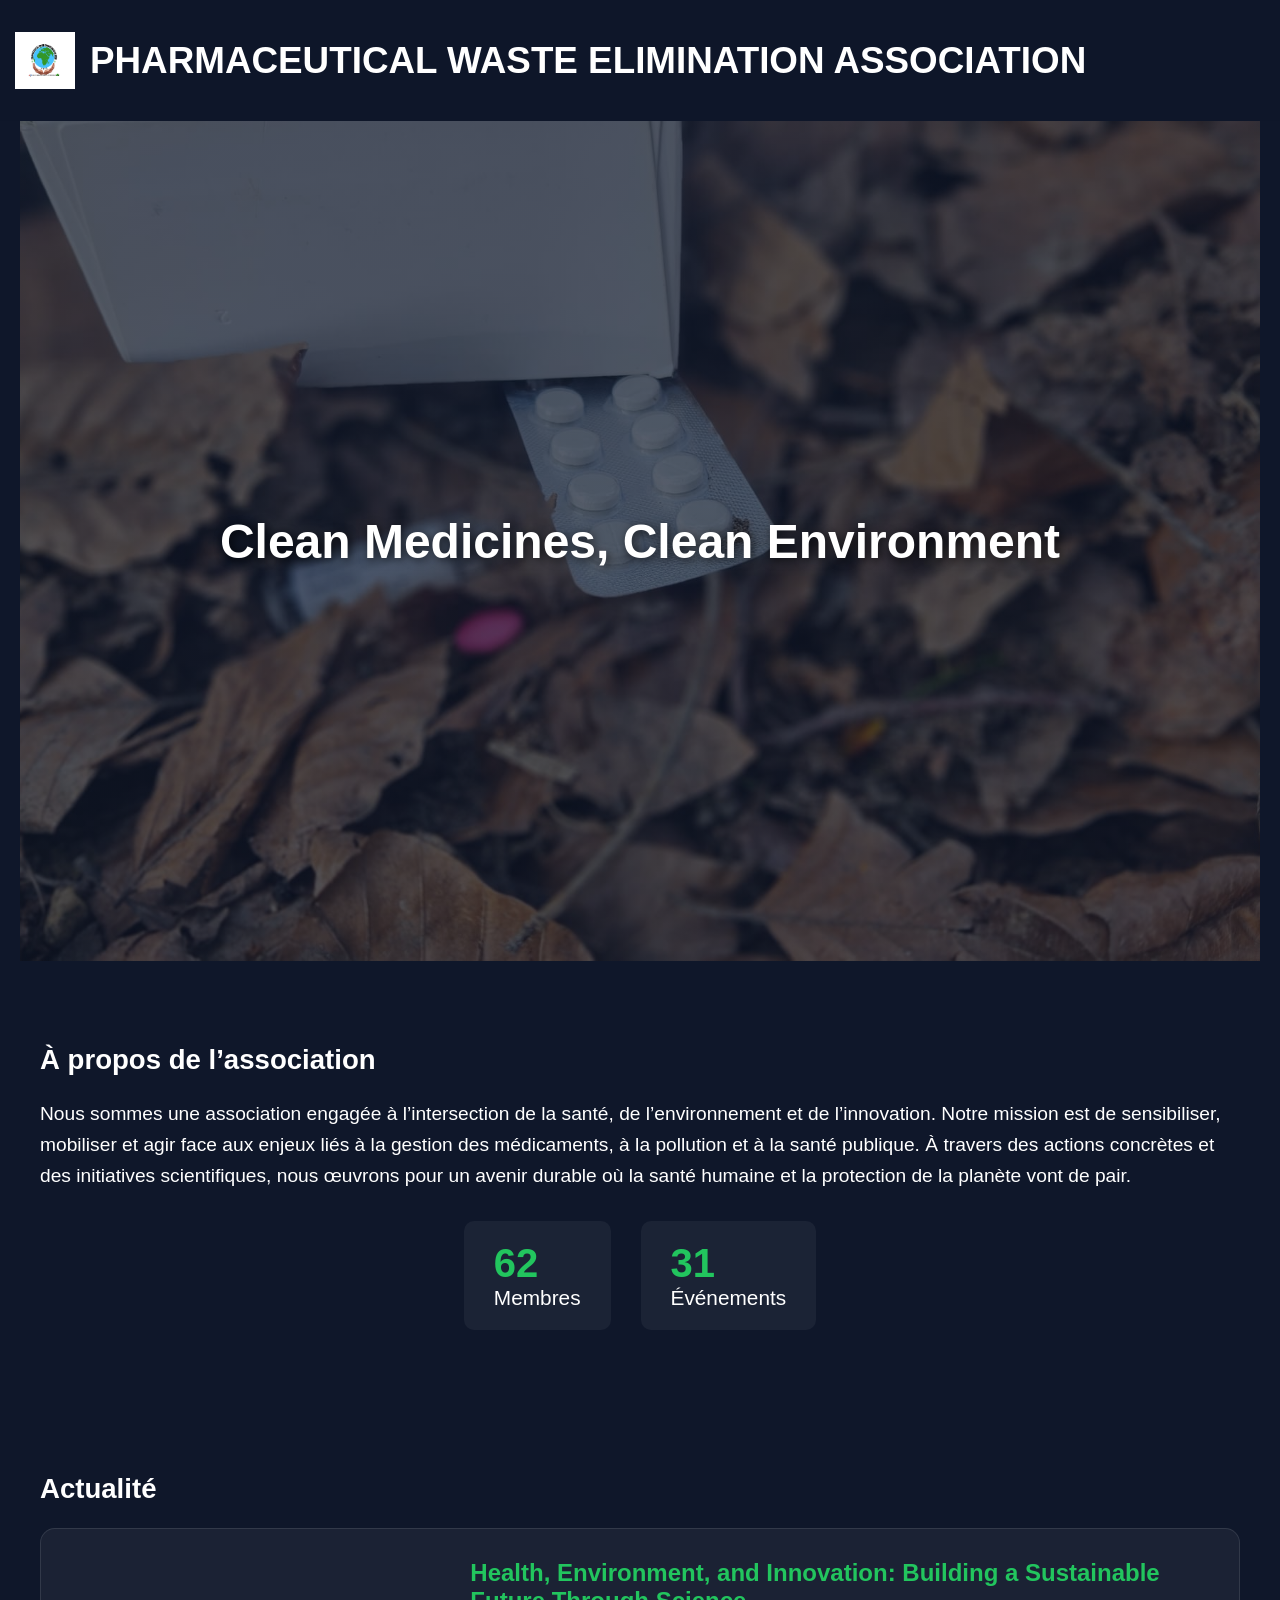
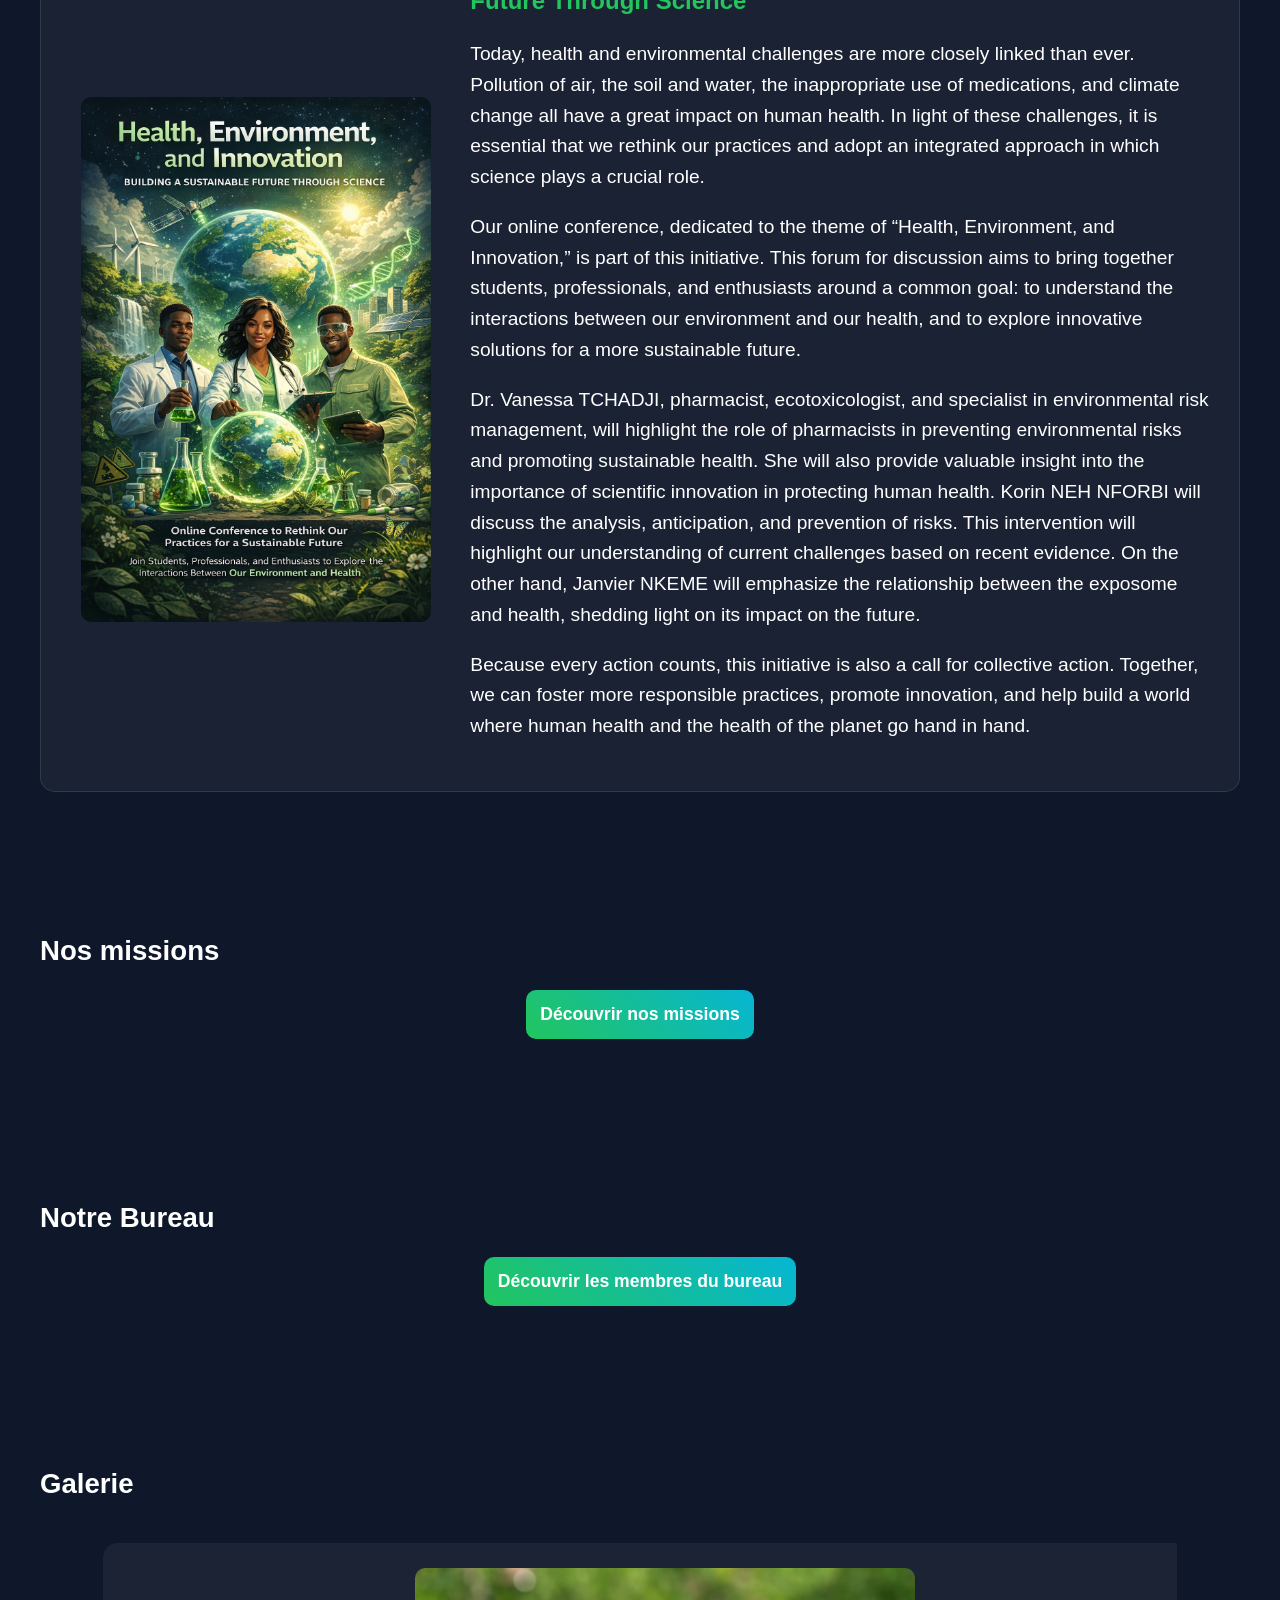
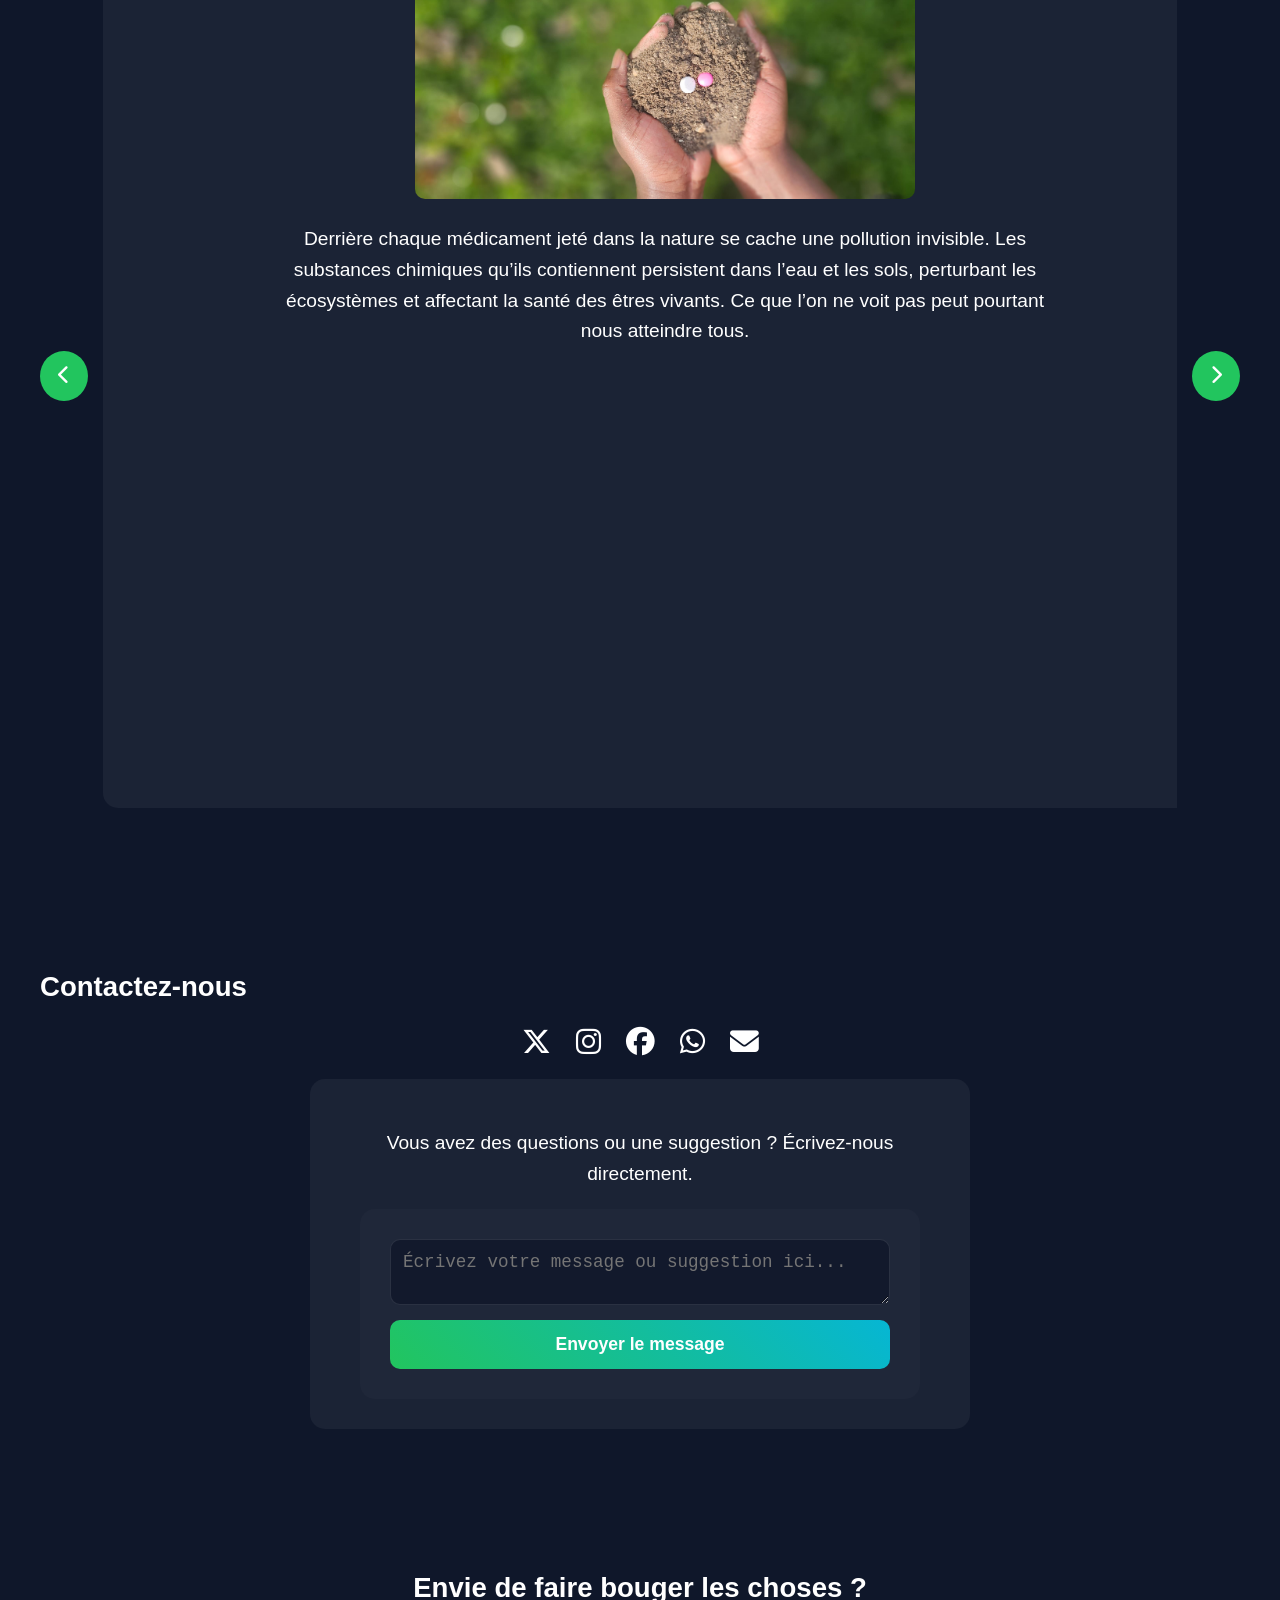
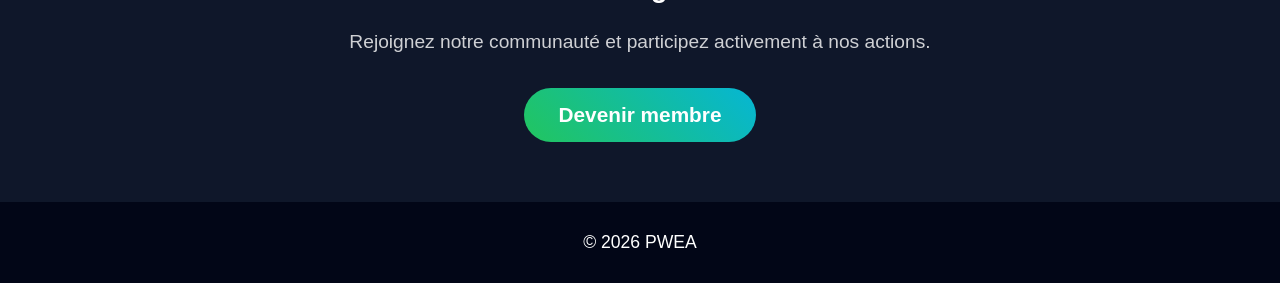
<file: index.html>
<!DOCTYPE html>
<html lang="fr">
<head>
  <meta charset="UTF-8">
  <meta name="viewport" content="width=device-width, initial-scale=1.0">
  <title>PWEA</title>
  <link rel="stylesheet" href="style.css">
  <link rel="stylesheet" href="https://cdnjs.cloudflare.com/ajax/libs/font-awesome/6.5.0/css/all.min.css">
</head>

<body>

<header class="header">
  <div class="nav">
    <img src="images/logo.jpg" class="logo" alt="Logo PWEA">
    <h1>PHARMACEUTICAL WASTE ELIMINATION ASSOCIATION</h1>
  </div>
</header>

<section class="hero">
  <h2 class="fade">Clean Medicines, Clean Environment</h2>
</section>

<section class="about fade">
  <h2>À propos de l’association</h2>
  <p>
    Nous sommes une association engagée à l’intersection de la santé, de l’environnement et de l’innovation. 
    Notre mission est de sensibiliser, mobiliser et agir face aux enjeux liés à la gestion des médicaments, 
    à la pollution et à la santé publique. À travers des actions concrètes et des initiatives scientifiques, 
    nous œuvrons pour un avenir durable où la santé humaine et la protection de la planète vont de pair.
  </p>

  <div class="stats-container">
    <div class="stat-item"><span id="members">0</span> Membres</div>
    <div class="stat-item"><span id="events">0</span> Événements</div>
  </div>
</section>

<section class="vision fade">
  <h2>Actualité</h2>
  <div class="news-box">
    <div class="news-img">
      <img src="images/actu1.png" alt="Actualité">
    </div>
    <div class="news-content">
      <h3>Health, Environment, and Innovation: Building a Sustainable Future Through Science</h3>
      <p>
        Today, health and environmental challenges are more closely linked than ever. Pollution of air, the soil and water, the inappropriate use of medications, and climate change all have a great impact on human health. In light of these challenges, it is essential that we rethink our practices and adopt an integrated approach in which science plays a crucial role.
      </p>
      <p>
        Our online conference, dedicated to the theme of “Health, Environment, and Innovation,” is part of this initiative. This forum for discussion aims to bring together students, professionals, and enthusiasts around a common goal: to understand the interactions between our environment and our health, and to explore innovative solutions for a more sustainable future.
      </p>
      <p>
        Dr. Vanessa TCHADJI, pharmacist, ecotoxicologist, and specialist in environmental risk management, will highlight the role of pharmacists in preventing environmental risks and promoting sustainable health. She will also provide valuable insight into the importance of scientific innovation in protecting human health. Korin NEH NFORBI will discuss the analysis, anticipation, and prevention of risks. This intervention will highlight our understanding of current challenges based on recent evidence. On the other hand, Janvier NKEME will emphasize the relationship between the exposome and health, shedding light on its impact on the future.
      </p>
      <p>
        Because every action counts, this initiative is also a call for collective action. Together, we can foster more responsible practices, promote innovation, and help build a world where human health and the health of the planet go hand in hand.
      </p>
    </div>
  </div>
</section>

<section class="missions fade">
  <h2>Nos missions</h2>
  
  <div style="text-align: center; margin-bottom: 20px;">
    <button id="toggle-missions">Découvrir nos missions</button>
  </div>

  <div class="missions-grid" id="missions-container">
    <div class="mission-card">
      <h3>Sensibilisation et éducation</h3>
      <ul>
        <li>Informer le public sur les liens santé / environnement</li>
        <li>Sensibiliser aux dangers des médicaments</li>
        <li>Promouvoir des comportements responsables</li>
        <li>Organiser des campagnes</li>
        <li>Intervenir auprès des jeunes</li>
      </ul>
    </div>

    <div class="mission-card">
      <h3>Promotion de la santé publique</h3>
      <ul>
        <li>Encourager le bon usage des médicaments</li>
        <li>Prévenir les risques</li>
        <li>Sensibiliser à la résistance aux antibiotiques</li>
        <li>Participer à la prévention sanitaire</li>
        <li>Collaborer avec les professionnels</li>
      </ul>
    </div>

    <div class="mission-card">
      <h3>Protection de l'environnement</h3>
      <ul>
        <li>Lutter contre la pollution pharmaceutique</li>
        <li>Promouvoir des pratiques durables</li>
        <li>Participer à des initiatives écologiques</li>
        <li>Gestion responsable des déchets</li>
        <li>Actions concrètes de terrain</li>
      </ul>
    </div>

    <div class="mission-card">
      <h3>Innovation et recherche</h3>
      <ul>
        <li>Valoriser la science</li>
        <li>Encourager les solutions innovantes</li>
        <li>Organiser conférences et débats</li>
        <li>Favoriser les échanges</li>
      </ul>
    </div>

    <div class="mission-card">
      <h3>Engagement communautaire</h3>
      <ul>
        <li>Créer une communauté engagée</li>
        <li>Encourager le bénévolat</li>
        <li>Développer des partenariats</li>
        <li>Impliquer les jeunes</li>
      </ul>
    </div>
  </div>
</section>

<section class="team fade">
  <h2>Notre Bureau</h2>
  <div style="text-align: center; margin-bottom: 20px;">
    <button id="toggle-team">Découvrir les membres du bureau</button>
  </div>

  <div class="team-grid" id="team-container">
    <div class="team-card">
      <div class="img-container">
        <img src="images/presi.JPG" alt="Président">
      </div>
      <h3>KEUMOUO FOMEKONG</h3>
      <p>Président</p>
    </div>

    <div class="team-card">
      <div class="img-container">
        <img src="images/vicePresi.JPG" alt="Vice président">
      </div>
      <h3>NGA LEWOLI Marc Antoine</h3>
      <p>Vice president</p>
    </div>

    <div class="team-card">
      <div class="img-container">
        <img src="images/sg.JPG" alt="Secrétaire Générale">
      </div>
      <h3>MALOBE NYANGA Alice</h3>
      <p>Secrétaire Générale</p>
    </div>

    <div class="team-card">
      <div class="img-container">
        <img src="images/secretaire.JPG" alt="Secrétaire Adjointe">
      </div>
      <h3>DONFACK Joyce</h3>
      <p>Secrétaire Adjointe</p>
    </div>

    <div class="team-card">
      <div class="img-container">
        <img src="images/res1.png" alt="Chargé de réseautage">
      </div>
      <h3>Sanama DA SANAMA Midol</h3>
      <p>Chargé de réseautage et du networking</p>
    </div>
    
    <div class="team-card">
      <div class="img-container">
        <img src="images/comunication.JPG" alt="Chargé de communication">
      </div>
      <h3>MBABOU DEBAMI Alvarez</h3>
      <p>Chargé de communication</p>
    </div>

    <div class="team-card">
      <div class="img-container">
        <img src="images/planning.JPG" alt="Chargé des plannings">
      </div>
      <h3>BAKOUSSE ETOGO Cynthia Jordane</h3>
      <p>Chargé des plannings</p>
    </div>
    
    <div class="team-card">
      <div class="img-container">
        <img src="images/censeur.JPG" alt="Censeur">
      </div>
      <h3>LAMAGO FOMENOU Brunel</h3>
      <p>Censeur</p>
    </div>
  </div>
</section>

<section class="gallery fade">
  <h2>Galerie</h2>
  
  <div class="slider-wrapper">
    <button class="slider-btn prev" id="slide-prev"><i class="fas fa-chevron-left"></i></button>
    
    <div class="slider-container" id="slider-content">
      
      <div class="slide-box">
        <div class="slide-img">
          <img src="images/polu2.JPG" alt="main avec des medicaments">
        </div>
        <div class="slide-text">
          <p>Derrière chaque médicament jeté dans la nature se cache une pollution invisible. Les substances chimiques qu’ils contiennent persistent dans l’eau et les sols, perturbant les écosystèmes et affectant la santé des êtres vivants. Ce que l’on ne voit pas peut pourtant nous atteindre tous.</p>
        </div>
      </div>

      <div class="slide-box">
        <div class="slide-img">
          <img src="images/polu3.JPG" alt="Pollution 3">
        </div>
        <div class="slide-text">
          <p>Un comprimé abandonné ne disparaît pas : il libère des molécules actives qui contaminent les rivières et les nappes phréatiques. À long terme, ces résidus contribuent à des déséquilibres écologiques et sanitaires. Protéger l’environnement commence par des gestes simples et responsables.</p>
        </div>
      </div>

      <div class="slide-box">
        <div class="slide-img">
          <img src="images/polu6.JPG" alt="Pollution 6">
        </div>
        <div class="slide-text">
          <p>La santé humaine et celle de la planète sont intimement liées. Une mauvaise gestion des médicaments favorise la diffusion de polluants et peut accentuer des phénomènes comme l’antibiorésistance. En changeant nos habitudes, nous agissons à la fois pour notre avenir et celui des générations futures.</p>
        </div>
      </div>
      
    </div>

    <button class="slider-btn next" id="slide-next"><i class="fas fa-chevron-right"></i></button>
  </div>
</section>

<section class="contact fade">
  <h2>Contactez-nous</h2>
  <div class="social-icons">
    <a href="https://x.com/PharmaWast29454" target="_blank">
      <i class="fab fa-x-twitter"></i>
    </a>

    <a href="https://www.instagram.com/pharmawasteeliminationass" target="_blank">
      <i class="fab fa-instagram"></i>
    </a>

    <a href="https://www.facebook.com/people/Eli/61577472707720/?ref=1" target="_blank">
      <i class="fab fa-facebook"></i>
    </a>

    <a href="https://wa.me/237693759356" target="_blank">
      <i class="fab fa-whatsapp"></i>
    </a>

    <a href="mailto:pharmawaste0326@gmail.com">
      <i class="fas fa-envelope"></i>
    </a>
  </div>
  <div class="contact-box">
    <p style="margin-bottom: 20px;">Vous avez des questions ou une suggestion ? Écrivez-nous directement.</p>
    
    <form action="https://formspree.io/f/VOTRE_ID_FORMSPREE" method="POST" class="contact-form">
      <textarea name="message" placeholder="Écrivez votre message ou suggestion ici..." required></textarea>
      <button type="submit">Envoyer le message</button>
    </form>
  </div>
</section>

<section class="join-cta fade" style="text-align: center;">
  <h2>Envie de faire bouger les choses ?</h2>
  <p style="margin-bottom: 30px; opacity: 0.8;">Rejoignez notre communauté et participez activement à nos actions.</p>
  <a href="rejoindre.html" class="btn-cta">Devenir membre</a>
</section>

<footer>
  © 2026 PWEA
</footer>

<script src="script.js"></script>
</body>
</html>
</file>
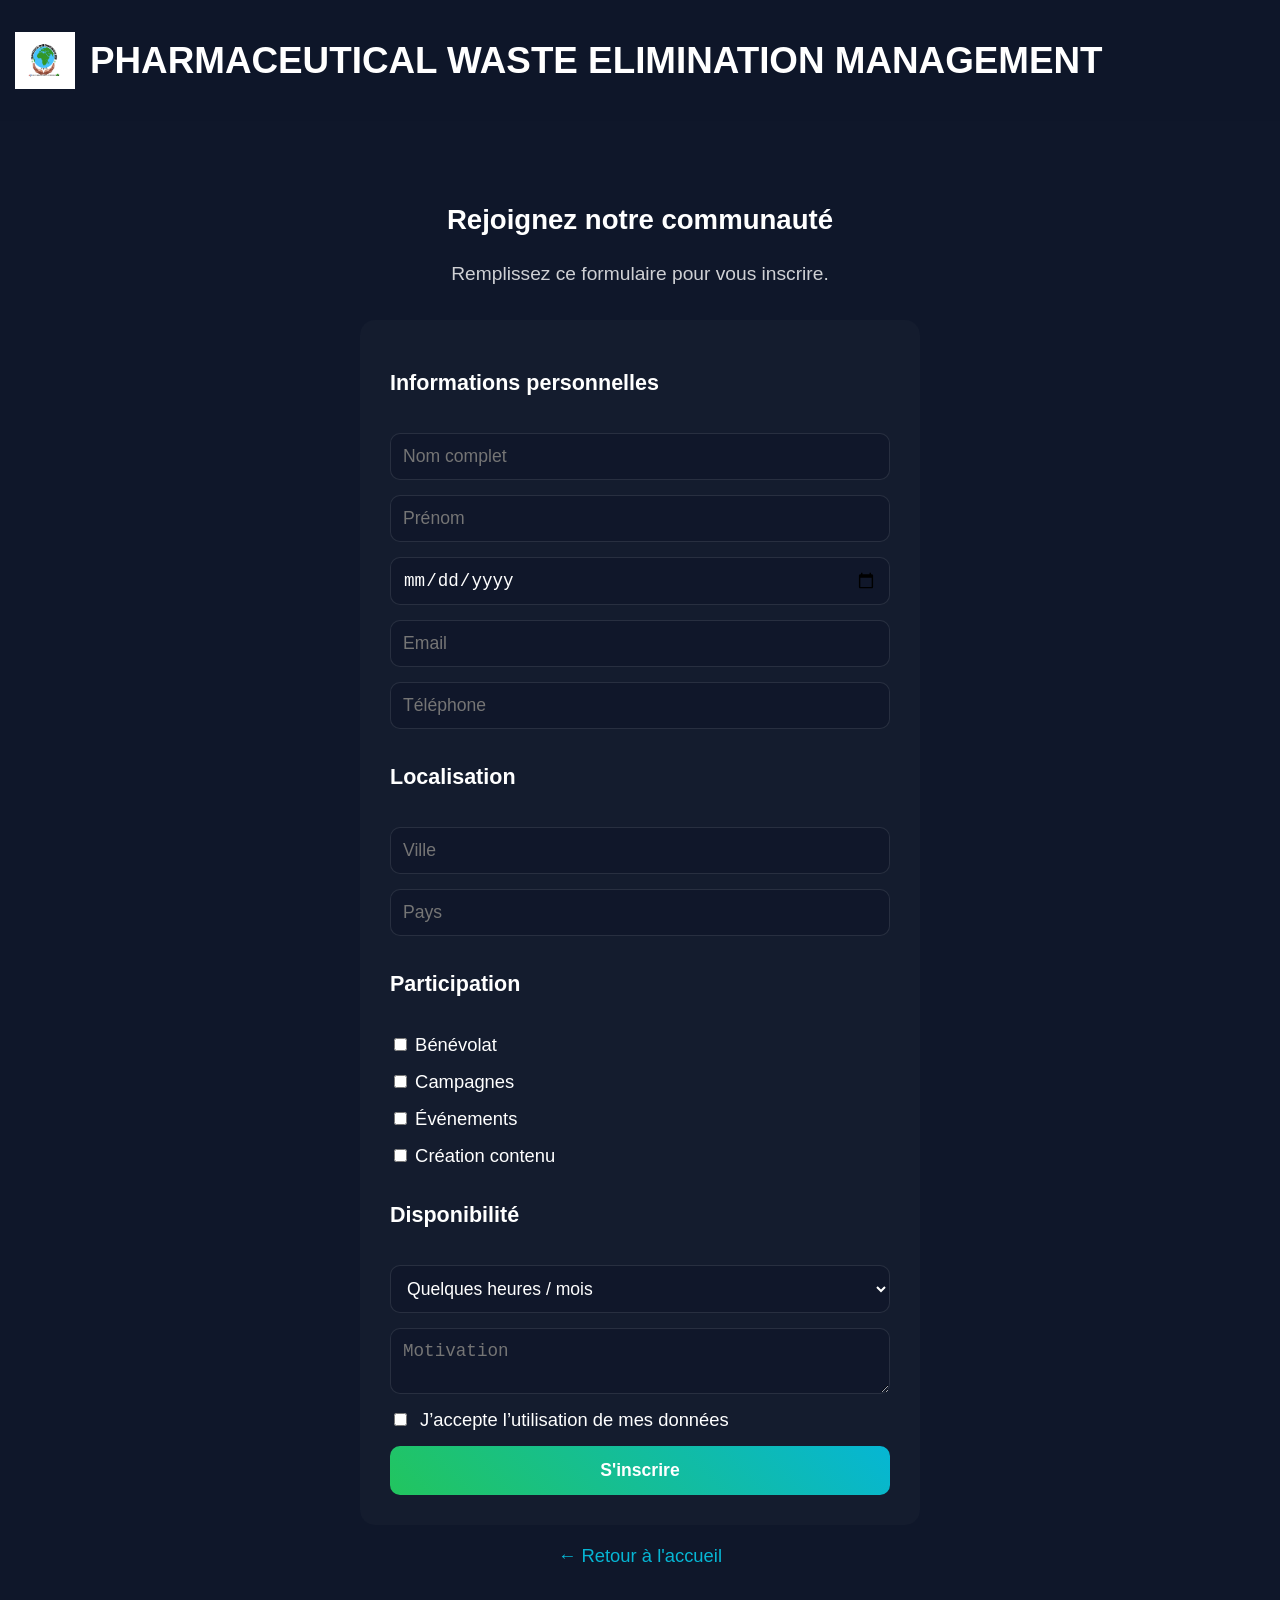
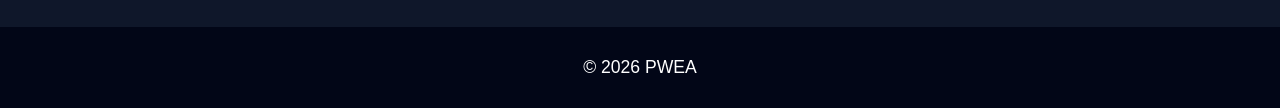
<file: rejoindre.html>
<!DOCTYPE html>
<html lang="fr">
<head>
  <meta charset="UTF-8">
  <meta name="viewport" content="width=device-width, initial-scale=1.0">
  <title>Rejoindre la PWEA</title>
  <link rel="stylesheet" href="style.css">
</head>

<body>

<header class="header">
  <div class="nav">
    <a href="index.html" style="display: flex; align-items: center; gap: 15px; text-decoration: none; color: inherit;">
      <img src="images/logo.jpg" class="logo" alt="Logo PWEA">
      <h1>PHARMACEUTICAL WASTE ELIMINATION MANAGEMENT</h1>
    </a>
  </div>
</header>

<section class="form-section fade show">
  <div style="text-align: center; margin-bottom: 30px;">
    <h2>Rejoignez notre communauté</h2>
    <p style="opacity: 0.8;">Remplissez ce formulaire pour vous inscrire.</p>
  </div>

  <form id="form" action="inscription.php" method="POST">
    <h3>Informations personnelles</h3>
    <input type="text" name="nom" placeholder="Nom complet" required>
    <input type="text" name="prenom" placeholder="Prénom" required>
    <input type="date" name="date_naissance">
    <input type="email" name="email" placeholder="Email" required>
    <input type="text" name="telephone" placeholder="Téléphone">

    <h3>Localisation</h3>
    <input type="text" name="ville" placeholder="Ville" required>
    <input type="text" name="pays" placeholder="Pays" required>

    <h3>Participation</h3>
    <label><input type="checkbox" name="participation" value="Benevolat"> Bénévolat</label>
    <label><input type="checkbox" name="participation" value="Campagnes"> Campagnes</label>
    <label><input type="checkbox" name="participation" value="Evenements"> Événements</label>
    <label><input type="checkbox" name="participation" value="Creation contenu"> Création contenu</label>

    <h3>Disponibilité</h3>
    <select name="disponibilite">
      <option value="Quelques heures/mois">Quelques heures / mois</option>
      <option value="1 journee/mois">1 journée / mois</option>
      <option value="Plus d'une journee">Plus d’une journée</option>
    </select>

    <textarea name="motivation" placeholder="Motivation"></textarea>

    <label style="display: flex; align-items: center; gap: 10px;">
      <input type="checkbox" required>
      J’accepte l’utilisation de mes données
    </label>

    <button type="submit">S'inscrire</button>
  </form>
  
  <div style="text-align: center; margin-top: 20px;">
    <a href="index.html" style="color: #06b6d4; text-decoration: none;">← Retour à l'accueil</a>
  </div>
</section>

<footer>
  © 2026 PWEA
</footer>

<script src="script.js"></script>
</body>
</html>
</file>
<file: style.css>
body {
  margin: 0;
  font-family: 'Segoe UI', sans-serif;
  background: #0f172a;
  color: white;
  font-size: 1.15rem; /* Agrandissement général de la police */
}

html, body {
  max-width: 100%;
  overflow-x: hidden;
}

p {
  line-height: 1.6;
  font-size: 1.2rem; /* Agrandissement de la police des paragraphes */
}

.header {
  background: rgba(15,23,42,0.9);
  backdrop-filter: blur(10px);
  padding: 15px;
  position: sticky;
  top: 0;
  z-index: 1000;
}

.nav {
  display: flex;
  align-items: center;
  gap: 15px;
}

.logo {
  width: 60px;
}

.hero {
  height: 80vh;
  display: flex;
  justify-content: center;
  align-items: center;
  background: linear-gradient(rgba(15, 23, 42, 0.7), rgba(15, 23, 42, 0.7)), url('images/polu1.JPG') no-repeat center center/cover;
  text-align: center;
}

.hero h2 {
  font-size: 3rem;
  text-shadow: 2px 2px 10px rgba(0,0,0,0.7);
}

section {
  padding: 60px 20px;
  max-width: 1200px;
  margin: 0 auto;
}

/* STATS */
.stats-container {
  display: flex;
  gap: 30px;
  justify-content: center;
  margin-top: 30px;
}

.stat-item {
  background: rgba(255,255,255,0.05);
  padding: 20px 30px;
  border-radius: 10px;
  font-size: 1.3rem;
}

.stat-item span {
  display: block;
  font-size: 2.5rem;
  font-weight: bold;
  color: #22c55e;
}

/* ACTUALITÉS EN BOX */
.news-box {
  background: rgba(255, 255, 255, 0.05);
  border-radius: 15px;
  padding: 30px;
  display: flex;
  gap: 30px;
  align-items: center;
  border: 1px solid rgba(255, 255, 255, 0.1);
}

.news-img {
  flex: 1;
}

.news-img img {
  width: 100%;
  max-width: 350px;
  height: auto;
  border-radius: 10px;
  display: block;
  margin: 0 auto;
}

.news-content {
  flex: 2;
}

.news-content h3 {
  color: #22c55e;
  font-size: 1.5rem;
  margin-top: 0;
}

/* MISSIONS (FAIT COMME L'ÉQUIPE) */
.missions-grid {
  display: none;
  grid-template-columns: repeat(auto-fit, minmax(280px, 1fr));
  gap: 30px;
  margin-top: 30px;
}

.missions-grid.show-missions {
  display: grid;
}

.mission-card {
  background: rgba(255, 255, 255, 0.05);
  padding: 25px;
  border-radius: 15px;
  transition: transform 0.3s ease;
  border: 1px solid rgba(255, 255, 255, 0.05);
}

.mission-card:hover {
  transform: translateY(-5px);
  background: rgba(255, 255, 255, 0.08);
}

.mission-card h3 {
  color: #22c55e;
  font-size: 1.3rem;
  margin-top: 0;
}

.mission-card ul {
  padding-left: 20px;
}

.mission-card li {
  margin-bottom: 10px;
  font-size: 1.15rem;
}

/* ÉQUIPE */
.team-grid {
  display: none;
  grid-template-columns: repeat(auto-fit, minmax(220px, 1fr));
  gap: 30px;
  text-align: center;
  margin-top: 30px;
}

.team-grid.show-team {
  display: grid;
}

.team-card {
  background: rgba(255, 255, 255, 0.05);
  padding: 20px;
  border-radius: 20px;
  transition: transform 0.3s ease;
}

.team-card:hover {
  transform: translateY(-10px);
}

.img-container {
  width: 140px;
  height: 140px;
  margin: 0 auto 15px;
  overflow: hidden;
  border-radius: 50%;
  border: 3px solid #22c55e;
}

.img-container img {
  width: 100%;
  height: 100%;
  object-fit: cover;
}

/* GALERIE EN SLIDER (BIBLIOTHÈQUE) */
.slider-wrapper {
  position: relative;
  display: flex;
  align-items: center;
  gap: 15px;
}

.slider-container {
  display: flex;
  overflow-x: auto;
  scroll-behavior: smooth;
  gap: 20px;
  padding: 20px 0;
  width: 100%;
  scrollbar-width: none; /* Masque la barre sur Firefox */
  scroll-snap-type: x mandatory;
}

.slider-container::-webkit-scrollbar {
  display: none; /* Masque la barre sur Chrome/Safari */
}

.slide-box {
  flex: 0 0 100%; /* Un slide prend toute la largeur */
  scroll-snap-align: center;
  background: rgba(255, 255, 255, 0.05);
  padding: 25px;
  border-radius: 15px;
  display: flex;
  flex-direction: column;
  gap: 20px;
  align-items: center;
  text-align: center;
}

.slide-img {
  width: 100%;
  max-width: 500px;
}

.slide-img img {
  width: 100%;
  height: auto;
  border-radius: 10px;
}

.slide-text p {
  margin: 0;
  font-size: 1.2rem;
  max-width: 800px;
}

.slider-btn {
  background: #22c55e;
  color: white;
  border: none;
  width: 50px;
  height: 50px;
  border-radius: 50%;
  cursor: pointer;
  display: flex;
  justify-content: center;
  align-items: center;
  font-size: 1.2rem;
  transition: background 0.3s, transform 0.3s;
  z-index: 10;
}

.slider-btn:hover {
  background: #06b6d4;
  transform: scale(1.1);
}

/* CONTACT */
.contact-box {
  background: rgba(255,255,255,0.05);
  padding: 30px;
  border-radius: 15px;
  text-align: center;
  max-width: 600px;
  margin: 0 auto;
}

form {
  display: flex;
  flex-direction: column;
  gap: 15px;
  max-width: 500px;
  margin: 0 auto;
  background: rgba(255,255,255,0.02);
  padding: 30px;
  border-radius: 15px;
}

input, textarea, select {
  padding: 12px;
  border-radius: 10px;
  border: 1px solid rgba(255,255,255,0.1);
  background: rgba(15, 23, 42, 0.8);
  color: white;
  font-size: 1.1rem;
}

button {
  background: linear-gradient(45deg, #22c55e, #06b6d4);
  border: none;
  padding: 14px;
  color: white;
  border-radius: 10px;
  cursor: pointer;
  font-weight: bold;
  font-size: 1.1rem;
  transition: transform 0.3s;
}

button:hover {
  transform: scale(1.03);
}

.btn-cta {
  display: inline-block;
  background: linear-gradient(45deg, #22c55e, #06b6d4);
  color: white;
  padding: 15px 35px;
  border-radius: 30px;
  text-decoration: none;
  font-weight: bold;
  font-size: 1.3rem;
  transition: transform 0.3s, box-shadow 0.3s;
}

.btn-cta:hover {
  transform: scale(1.05);
  box-shadow: 0 5px 15px rgba(6, 182, 212, 0.4);
}

footer {
  text-align: center;
  padding: 30px;
  background: #020617;
  font-size: 1.1rem;
}

/* ANIMATIONS */
.fade {
  opacity: 0;
  transform: translateY(40px);
  transition: all 1s ease;
}

.fade.show {
  opacity: 1;
  transform: translateY(0);
}

/* SOCIALS */
.social-icons {
  display: flex;
  justify-content: center;
  gap: 25px;
  margin-top: 20px;
  margin-bottom: 20px;
}

.social-icons a {
  color: white;
  font-size: 1.8rem;
  transition: color 0.3s, transform 0.3s;
}

.social-icons a:hover {
  color: #06b6d4;
  transform: scale(1.2);
}

/* MEDIA QUERIES */
@media (max-width: 768px) {
  .news-box {
    flex-direction: column;
    text-align: center;
  }
  
  .slide-box {
    padding: 15px;
  }
  
  .slider-btn {
    display: none; /* Cache les flèches sur mobile pour laisser le scroll au doigt */
  }
}
</file>
